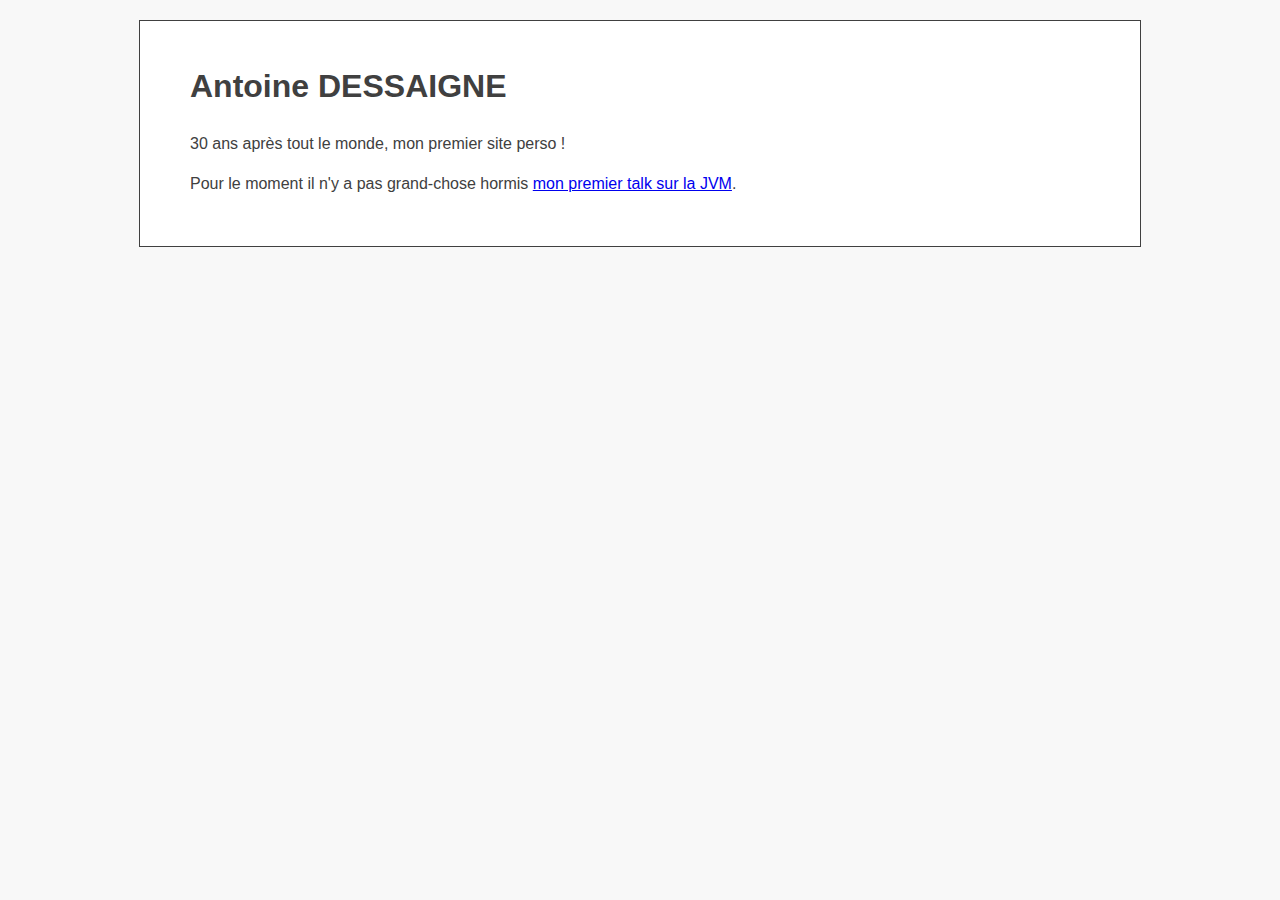
<file: index.html>
<!DOCTYPE html>
<html lang="fr">

<head>
    <meta http-equiv="Content-Type" content="text/html; charset=UTF-8">
    <link rel="stylesheet" type="text/css" href="/styles.css">
    <title>Antoine DESSAIGNE</title>
</head>

<body>
    <h1>Antoine DESSAIGNE</h1>
    <p>30 ans après tout le monde, mon premier site perso !</p>
    <p>Pour le moment il n'y a pas grand-chose hormis <a href="/talks/alice-jvm/">mon premier talk sur la JVM</a>.</p>
</body>

</html>
</file>
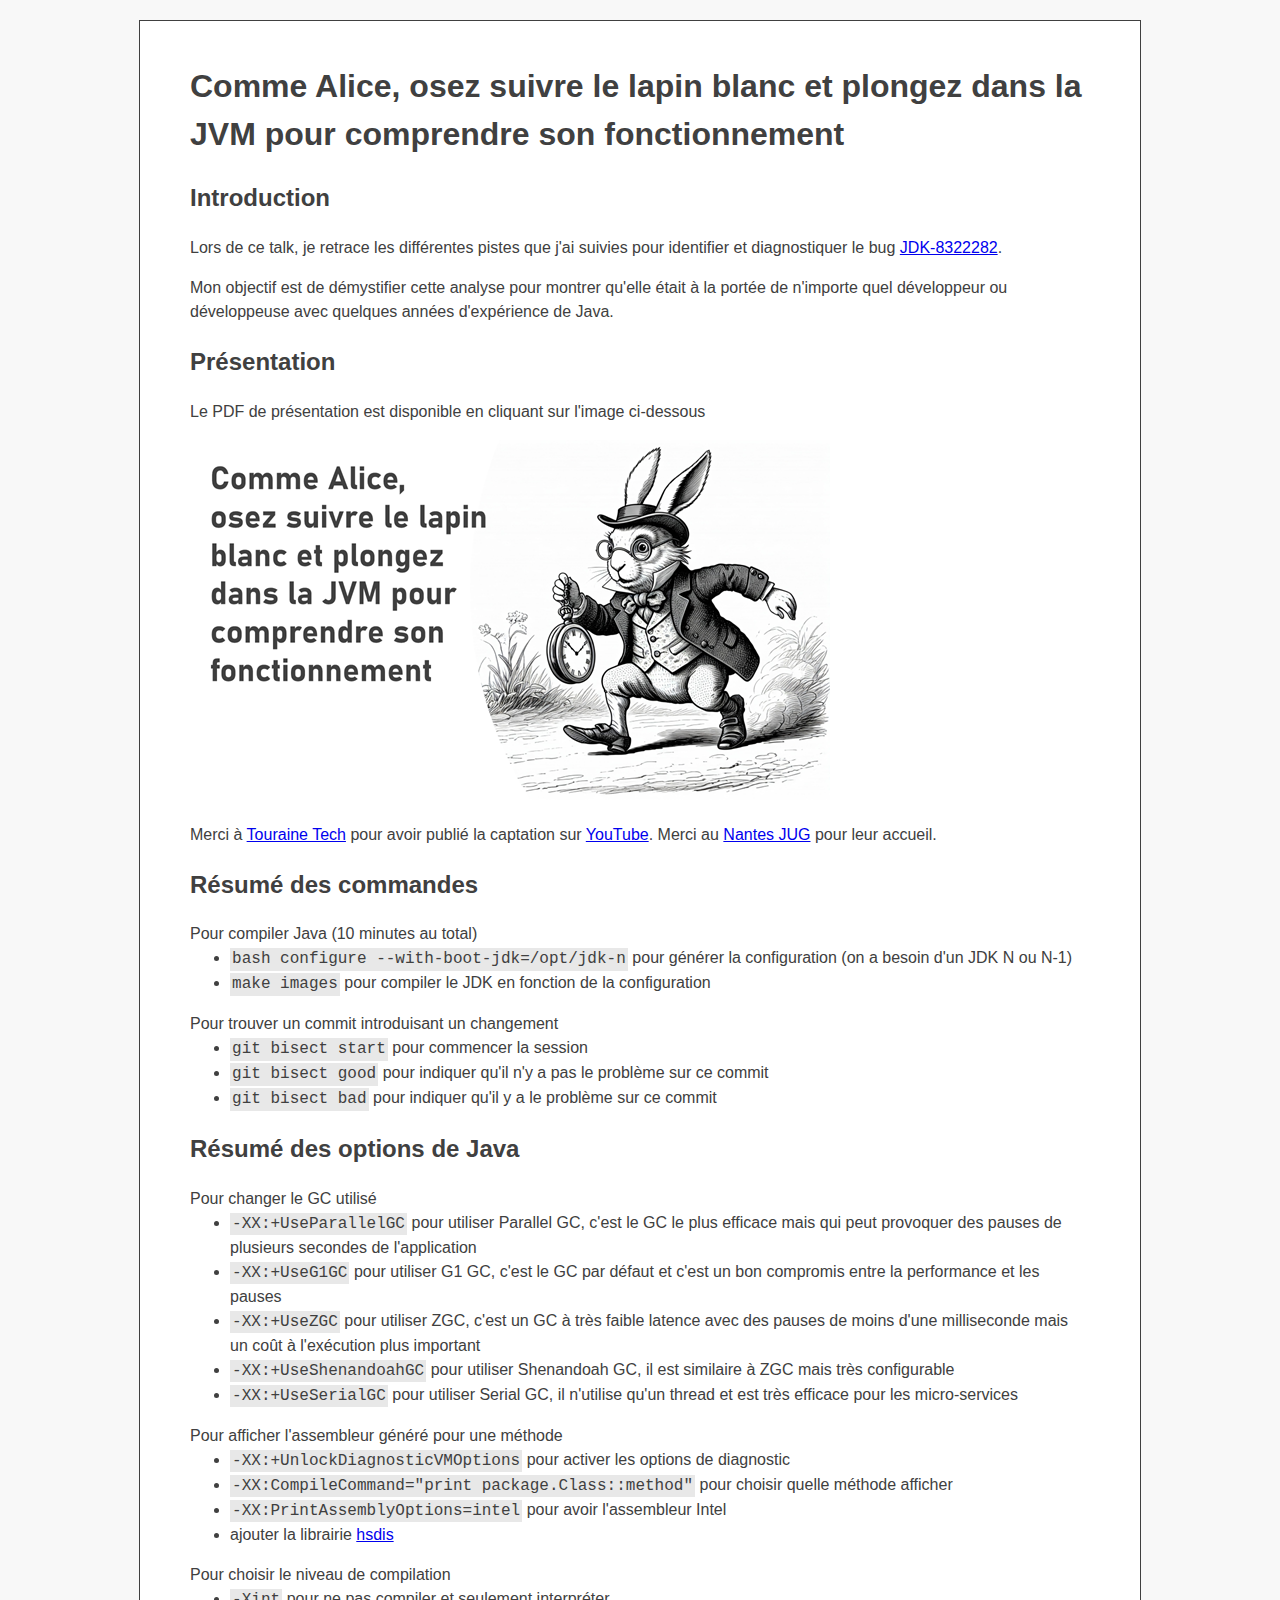
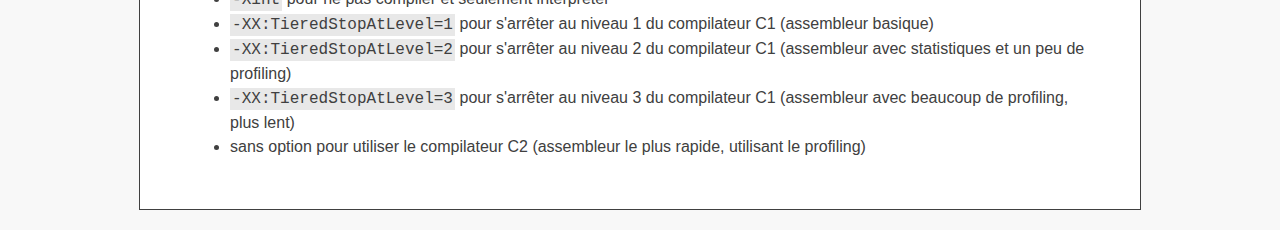
<file: talks/alice-jvm/index.html>
<!DOCTYPE html>
<html lang="fr">

<head>
    <meta http-equiv="Content-Type" content="text/html; charset=UTF-8">
    <link rel="stylesheet" type="text/css" href="/styles.css">
    <title>Comme Alice, osez suivre le lapin blanc et plongez dans la JVM pour comprendre son fonctionnement</title>
</head>

<body>
    <h1>Comme Alice, osez suivre le lapin blanc et plongez dans la JVM pour comprendre son fonctionnement</h1>
    <h2>Introduction</h2>
    <p>Lors de ce talk, je retrace les différentes pistes que j'ai suivies pour identifier et diagnostiquer le bug <a href="https://bugs.openjdk.org/browse/JDK-8322282">JDK-8322282</a>.</p>
    <p>Mon objectif est de démystifier cette analyse pour montrer qu'elle était à la portée de n'importe quel développeur ou développeuse avec quelques années d'expérience de Java.</p>
    <h2>Présentation</h2>
    <p>Le PDF de présentation est disponible en cliquant sur l'image ci-dessous</p>
    <p><a href="alice-jvm.pdf"><img src="alice-jvm.png" alt="Comme Alice, osez suivre le lapin blanc et plongez dans la JVM pour comprendre son fonctionnement"/></a></p>
    <p>Merci à <a href="https://touraine.tech/">Touraine Tech</a> pour avoir publié la captation sur <a href="https://youtu.be/DiYLN07BxTw">YouTube</a>. Merci au <a href="https://nantesjug.org/#/events/2025_06_17">Nantes JUG</a> pour leur accueil.</p>
    <h2>Résumé des commandes</h2>
    <p>Pour compiler Java (10 minutes au total)</p>
    <ul>
        <li><code>bash configure --with-boot-jdk=/opt/jdk-n</code> pour générer la configuration (on a besoin d'un JDK N ou N-1)</li>
        <li><code>make images</code> pour compiler le JDK en fonction de la configuration</li>
    </ul>
    <p>Pour trouver un commit introduisant un changement</p>
    <ul>
        <li><code>git bisect start</code> pour commencer la session</li>
        <li><code>git bisect good</code> pour indiquer qu'il n'y a pas le problème sur ce commit</li>
        <li><code>git bisect bad</code> pour indiquer qu'il y a le problème sur ce commit</li>
    </ul>
    <h2>Résumé des options de Java</h2>
    <p>Pour changer le GC utilisé</p>
    <ul>
        <li><code>-XX:+UseParallelGC</code> pour utiliser Parallel GC, c'est le GC le plus efficace mais qui peut provoquer des pauses de plusieurs secondes de l'application</li>
        <li><code>-XX:+UseG1GC</code> pour utiliser G1 GC, c'est le GC par défaut et c'est un bon compromis entre la performance et les pauses</li>
        <li><code>-XX:+UseZGC</code> pour utiliser ZGC, c'est un GC à très faible latence avec des pauses de moins d'une milliseconde mais un coût à l'exécution plus important</li>
        <li><code>-XX:+UseShenandoahGC</code> pour utiliser Shenandoah GC, il est similaire à ZGC mais très configurable</li>
        <li><code>-XX:+UseSerialGC</code> pour utiliser Serial GC, il n'utilise qu'un thread et est très efficace pour les micro-services</li>
    </ul>
    <p>Pour afficher l'assembleur généré pour une méthode</p>
    <ul>
        <li><code>-XX:+UnlockDiagnosticVMOptions</code> pour activer les options de diagnostic</li>
        <li><code>-XX:CompileCommand="print package.Class::method"</code> pour choisir quelle méthode afficher</li>
        <li><code>-XX:PrintAssemblyOptions=intel</code> pour avoir l'assembleur Intel</li>
        <li>ajouter la librairie <a href="https://chriswhocodes.com/hsdis/">hsdis</a></li>
    </ul>
    <p>Pour choisir le niveau de compilation</p>
    <ul>
        <li><code>-Xint</code> pour ne pas compiler et seulement interpréter</li>
        <li><code>-XX:TieredStopAtLevel=1</code> pour s'arrêter au niveau 1 du compilateur C1 (assembleur basique)</li>
        <li><code>-XX:TieredStopAtLevel=2</code> pour s'arrêter au niveau 2 du compilateur C1 (assembleur avec statistiques et un peu de profiling)</li>
        <li><code>-XX:TieredStopAtLevel=3</code> pour s'arrêter au niveau 3 du compilateur C1 (assembleur avec beaucoup de profiling, plus lent)</li>
        <li>sans option pour utiliser le compilateur C2 (assembleur le plus rapide, utilisant le profiling)</li>
    </ul>
</body>

</html>
</file>
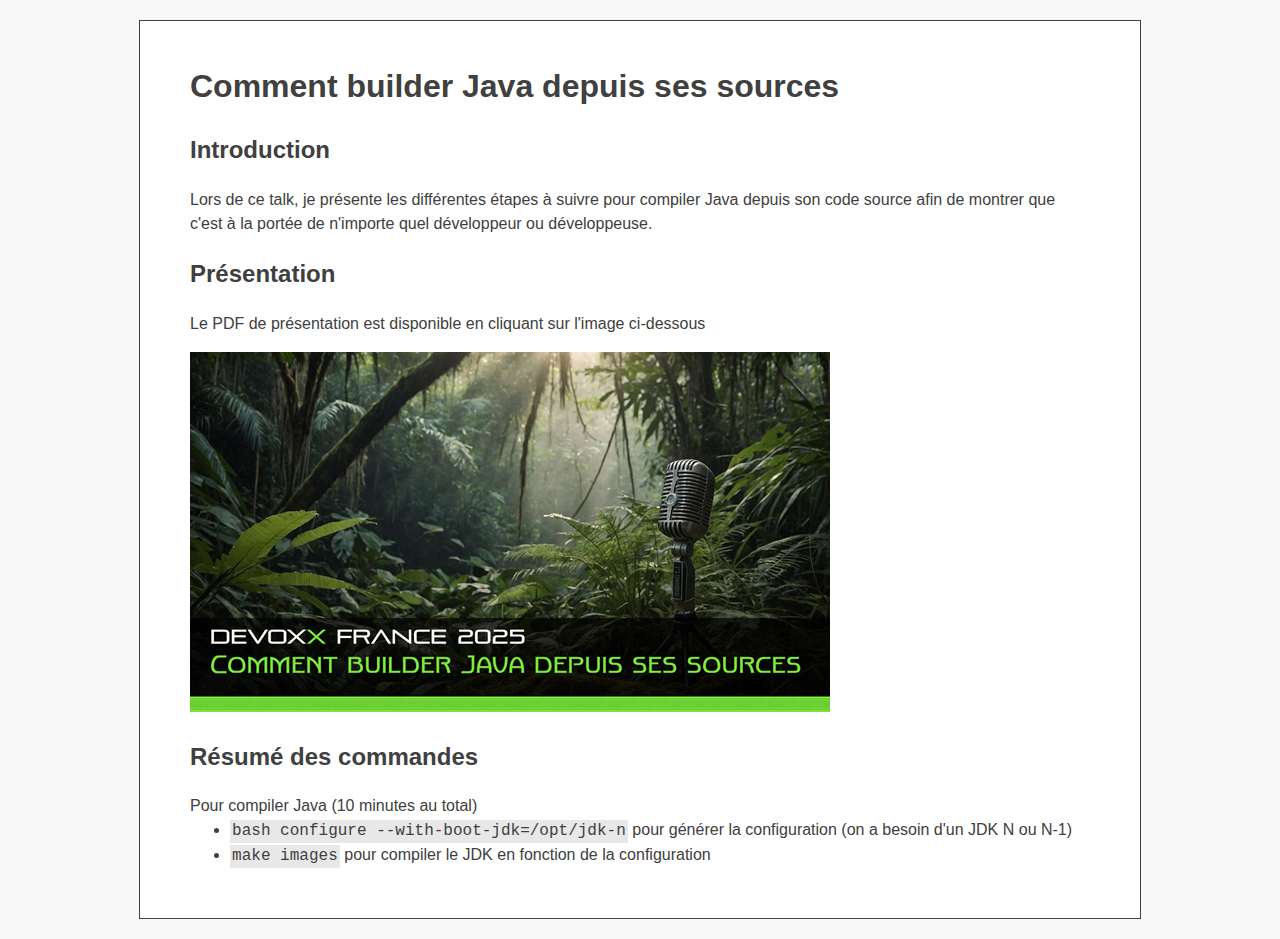
<file: talks/builder-java/index.html>
<!DOCTYPE html>
<html lang="fr">

<head>
    <meta http-equiv="Content-Type" content="text/html; charset=UTF-8">
    <link rel="stylesheet" type="text/css" href="/styles.css">
    <title>Comment builder Java depuis ses sources</title>
</head>

<body>
    <h1>Comment builder Java depuis ses sources</h1>
    <h2>Introduction</h2>
    <p>Lors de ce talk, je présente les différentes étapes à suivre pour compiler Java depuis son code source afin de montrer que c'est à la portée de n'importe quel développeur ou développeuse.</p>
    <h2>Présentation</h2>
    <p>Le PDF de présentation est disponible en cliquant sur l'image ci-dessous</p>
    <p><a href="builder-java.pdf"><img src="builder-java.png" alt="Comment builder Java depuis ses sources"/></a></p>
    <h2>Résumé des commandes</h2>
    <p>Pour compiler Java (10 minutes au total)</p>
    <ul>
        <li><code>bash configure --with-boot-jdk=/opt/jdk-n</code> pour générer la configuration (on a besoin d'un JDK N ou N-1)</li>
        <li><code>make images</code> pour compiler le JDK en fonction de la configuration</li>
    </ul>
</body>

</html>
</file>
<file: styles.css>
body {
    font-family: 'Segoe UI', Tahoma, Geneva, Verdana, sans-serif;
    color: #404040;
    line-height: 1.5;
}

code {
    font-family: 'Consolas', 'Courier New', Courier, monospace;
    background-color: #E8E8E8;
    padding: 0.25ex;
}

p {
    margin-bottom: 0;
}

ul {
    margin: 0;
}

@media screen and (min-width: 1025px) {
    html {
        background-color: #F8F8F8;
    }

    body {
        background-color: #FFFFFF;
        border-style: solid;
        border-color: #404040;
        border-width: 1px;
        margin: 20px auto;
        max-width: 900px;
        height: 100%;
        padding: 20px 50px 50px 50px;
    }
}
</file>
